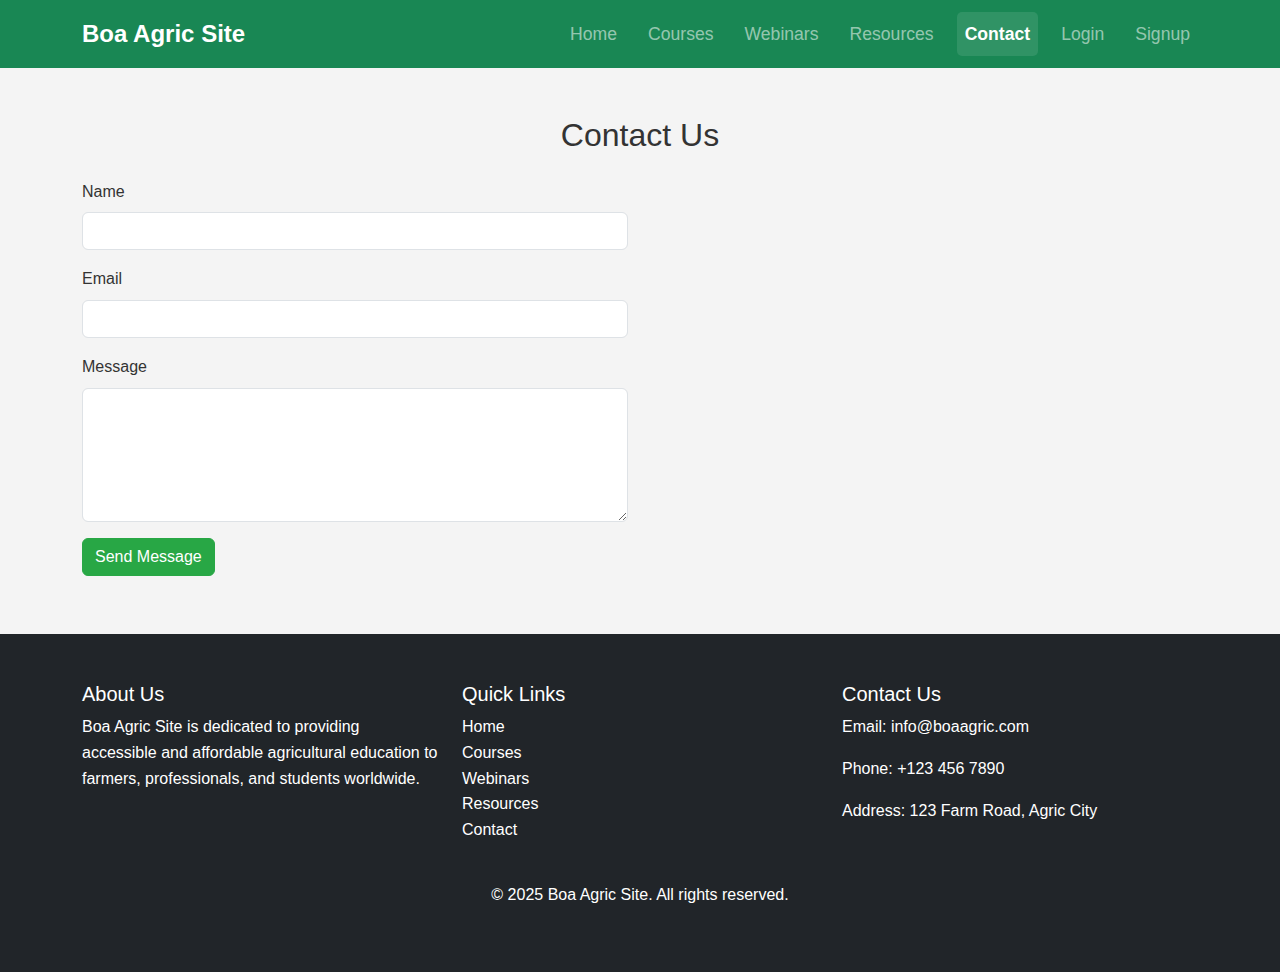
<file: contact.html>
<!DOCTYPE html>
<html lang="en">
	<head>
		<meta charset="UTF-8" />
		<meta name="viewport" content="width=device-width, initial-scale=1.0" />
		<title>Boa Agric Site - Contact</title>
		<link href="https://cdn.jsdelivr.net/npm/bootstrap@5.3.0/dist/css/bootstrap.min.css" rel="stylesheet" />
		<link rel="stylesheet" href="styles.css" />
	</head>
	<body>
		<!-- Header with Responsive Navigation Bar -->
		<header>
			<nav class="navbar navbar-expand-lg navbar-dark bg-success">
				<div class="container">
					<a class="navbar-brand" href="index.html">Boa Agric Site</a>
					<button class="navbar-toggler" type="button" data-bs-toggle="collapse" data-bs-target="#navbarNav" aria-controls="navbarNav" aria-expanded="false" aria-label="Toggle navigation">
						<span class="navbar-toggler-icon"></span>
					</button>
					<div class="collapse navbar-collapse" id="navbarNav">
						<ul class="navbar-nav ms-auto">
							<li class="nav-item">
								<a class="nav-link" href="index.html">Home</a>
							</li>
							<li class="nav-item">
								<a class="nav-link" href="courses.html">Courses</a>
							</li>
							<li class="nav-item">
								<a class="nav-link" href="webinars.html">Webinars</a>
							</li>
							<li class="nav-item">
								<a class="nav-link" href="resources.html">Resources</a>
							</li>
							<li class="nav-item">
								<a class="nav-link active" href="contact.html">Contact</a>
							</li>
							<li class="nav-item" id="loginLink">
								<a class="nav-link" href="login.html">Login</a>
							</li>
							<li class="nav-item" id="signupLink">
								<a class="nav-link" href="signup.html">Signup</a>
							</li>
							<button type="button" class="btn btn-primary" id="logoutButton">Logout</button>
						</ul>
					</div>
				</div>
			</nav>
		</header>

		<!-- Contact Section -->
		<section class="container my-5">
			<h2 class="text-center mb-4">Contact Us</h2>
			<div class="row">
				<div class="col-md-6">
					<form id="contact-form">
						<div class="mb-3">
							<label for="name" class="form-label">Name</label>
							<input type="text" class="form-control" id="name" required />
						</div>
						<div class="mb-3">
							<label for="email" class="form-label">Email</label>
							<input type="email" class="form-control" id="email" required />
						</div>
						<div class="mb-3">
							<label for="message" class="form-label">Message</label>
							<textarea class="form-control" id="message" rows="5" required></textarea>
						</div>
						<button type="submit" class="btn btn-success">Send Message</button>
					</form>
				</div>
				<div class="col-md-6">
					<div class="map">
						<iframe
							src="https://www.google.com/maps/embed?pb=!1m18!1m12!1m3!1d3153.8354345093747!2d144.95373531531664!3d-37.816279742021665!2m3!1f0!2f0!3f0!3m2!1i1024!2i768!4f13.1!3m3!1m2!1s0x6ad642af0f11fd81%3A0xf577d2d2b2e8a1a5!2sFederation%20Square!5e0!3m2!1sen!2sau!4v1625061105414!5m2!1sen!2sau"
							width="100%"
							height="400"
							style="border: 0"
							allowfullscreen=""
							loading="lazy"
						></iframe>
					</div>
				</div>
			</div>
		</section>

		<!-- Footer -->
		<footer class="bg-dark text-white py-5">
			<div class="container">
				<div class="row">
					<div class="col-md-4">
						<h5>About Us</h5>
						<p>Boa Agric Site is dedicated to providing accessible and affordable agricultural education to farmers, professionals, and students worldwide.</p>
					</div>
					<div class="col-md-4">
						<h5>Quick Links</h5>
						<ul class="list-unstyled">
							<li><a href="index.html" class="text-white">Home</a></li>
							<li><a href="courses.html" class="text-white">Courses</a></li>
							<li><a href="webinars.html" class="text-white">Webinars</a></li>
							<li><a href="resources.html" class="text-white">Resources</a></li>
							<li><a href="contact.html" class="text-white">Contact</a></li>
						</ul>
					</div>
					<div class="col-md-4">
						<h5>Contact Us</h5>
						<p>Email: info@boaagric.com</p>
						<p>Phone: +123 456 7890</p>
						<p>Address: 123 Farm Road, Agric City</p>
					</div>
				</div>
				<div class="text-center mt-4">
					<p>&copy; 2025 Boa Agric Site. All rights reserved.</p>
				</div>
			</div>
		</footer>

		<!-- Bootstrap JS -->
		<script src="https://cdn.jsdelivr.net/npm/bootstrap@5.3.0/dist/js/bootstrap.bundle.min.js"></script>
		<script src="script.js"></script>
	</body>
</html>
</file>
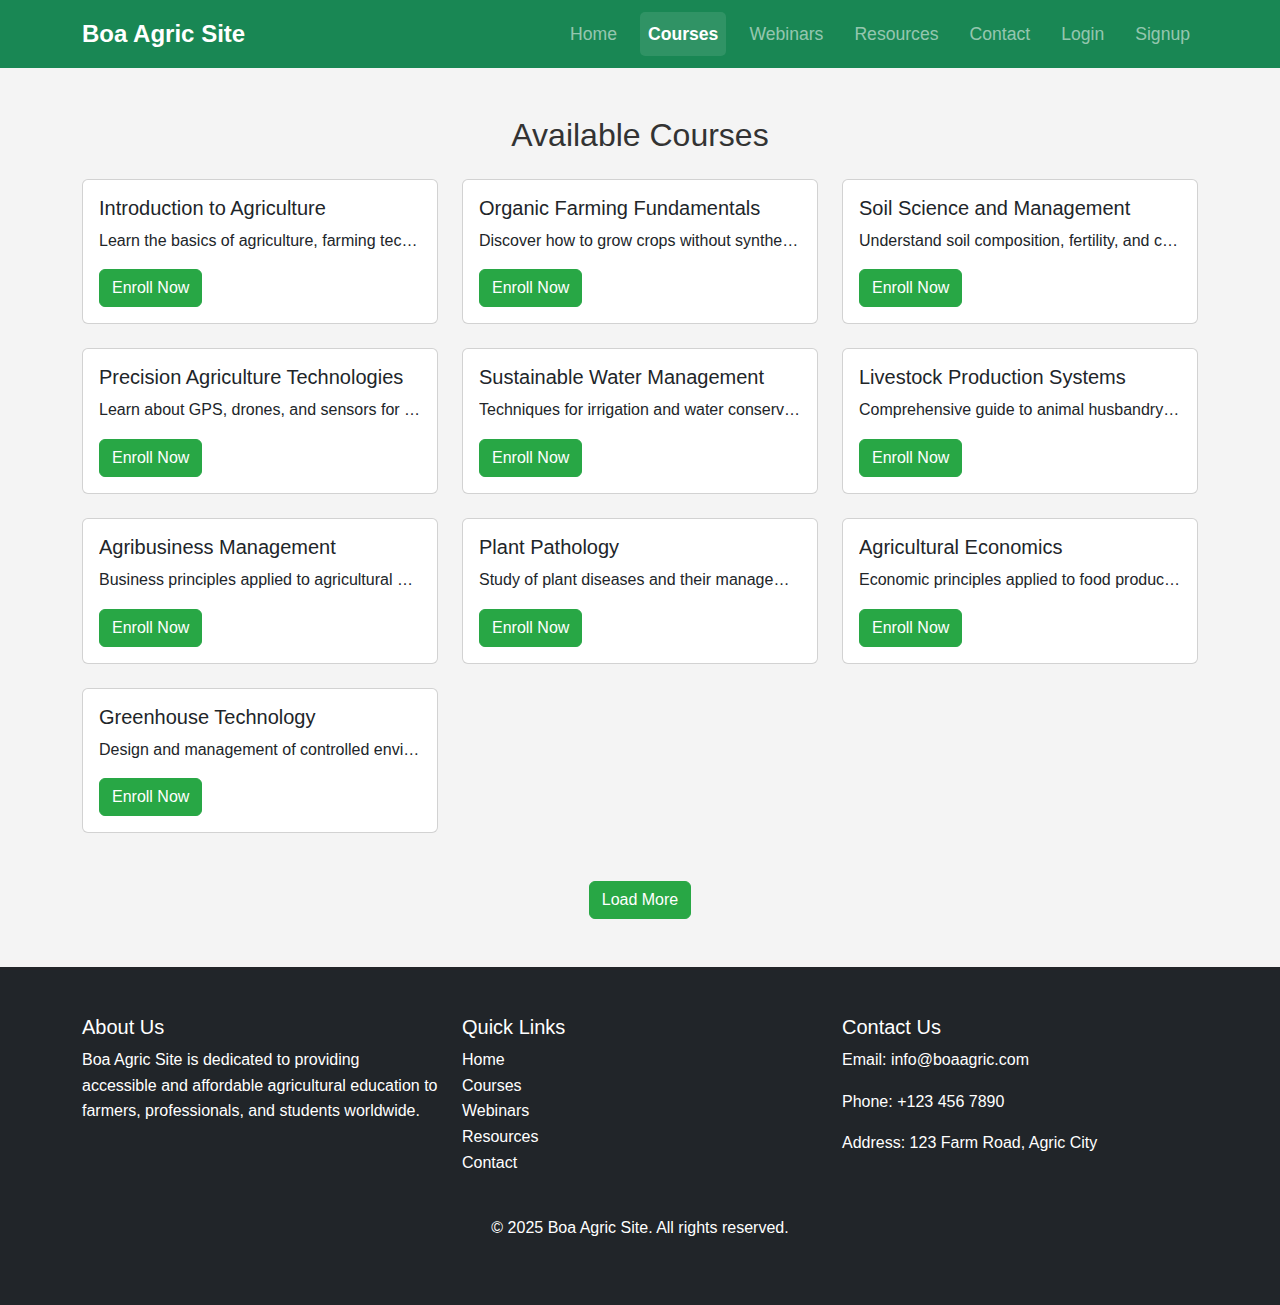
<file: courses.html>
<!DOCTYPE html>
<html lang="en">
	<head>
		<meta charset="UTF-8" />
		<meta name="viewport" content="width=device-width, initial-scale=1.0" />
		<title>Boa Agric Site - Courses</title>
		<link href="https://cdn.jsdelivr.net/npm/bootstrap@5.3.0/dist/css/bootstrap.min.css" rel="stylesheet" />
		<link rel="stylesheet" href="styles.css" />
	</head>
	<body>
		<!-- Header with Responsive Navigation Bar -->
		<header>
			<nav class="navbar navbar-expand-lg navbar-dark bg-success">
				<div class="container">
					<a class="navbar-brand" href="index.html">Boa Agric Site</a>
					<button class="navbar-toggler" type="button" data-bs-toggle="collapse" data-bs-target="#navbarNav" aria-controls="navbarNav" aria-expanded="false" aria-label="Toggle navigation">
						<span class="navbar-toggler-icon"></span>
					</button>
					<div class="collapse navbar-collapse" id="navbarNav">
						<ul class="navbar-nav ms-auto">
							<li class="nav-item">
								<a class="nav-link" href="index.html">Home</a>
							</li>
							<li class="nav-item">
								<a class="nav-link active" href="courses.html">Courses</a>
							</li>
							<li class="nav-item">
								<a class="nav-link" href="webinars.html">Webinars</a>
							</li>
							<li class="nav-item">
								<a class="nav-link" href="resources.html">Resources</a>
							</li>
							<li class="nav-item">
								<a class="nav-link" href="contact.html">Contact</a>
							</li>
							<li class="nav-item" id="loginLink">
								<a class="nav-link" href="login.html">Login</a>
							</li>
							<li class="nav-item" id="signupLink">
								<a class="nav-link" href="signup.html">Signup</a>
							</li>
							<button type="button" class="btn btn-primary" id="logoutButton">Logout</button>
						</ul>
					</div>
				</div>
			</nav>
		</header>

		<!-- Courses Section -->
		<section class="container my-5">
			<h2 class="text-center mb-4">Available Courses</h2>
			<div class="row" id="course-grid">
				<!-- Courses will be dynamically generated here -->
			</div>
			<div class="text-center mt-4">
				<button id="loadMoreCourses" class="btn btn-success">Load More</button>
			</div>
		</section>

		<!-- Footer -->
		<footer class="bg-dark text-white py-5">
			<div class="container">
				<div class="row">
					<div class="col-md-4">
						<h5>About Us</h5>
						<p>Boa Agric Site is dedicated to providing accessible and affordable agricultural education to farmers, professionals, and students worldwide.</p>
					</div>
					<div class="col-md-4">
						<h5>Quick Links</h5>
						<ul class="list-unstyled">
							<li><a href="index.html" class="text-white">Home</a></li>
							<li><a href="courses.html" class="text-white">Courses</a></li>
							<li><a href="webinars.html" class="text-white">Webinars</a></li>
							<li><a href="resources.html" class="text-white">Resources</a></li>
							<li><a href="contact.html" class="text-white">Contact</a></li>
						</ul>
					</div>
					<div class="col-md-4">
						<h5>Contact Us</h5>
						<p>Email: info@boaagric.com</p>
						<p>Phone: +123 456 7890</p>
						<p>Address: 123 Farm Road, Agric City</p>
					</div>
				</div>
				<div class="text-center mt-4">
					<p>&copy; 2025 Boa Agric Site. All rights reserved.</p>
				</div>
			</div>
		</footer>

		<!-- Bootstrap JS -->
		<script src="https://cdn.jsdelivr.net/npm/bootstrap@5.3.0/dist/js/bootstrap.bundle.min.js"></script>
		<script src="script.js"></script>
	</body>
</html>
</file>
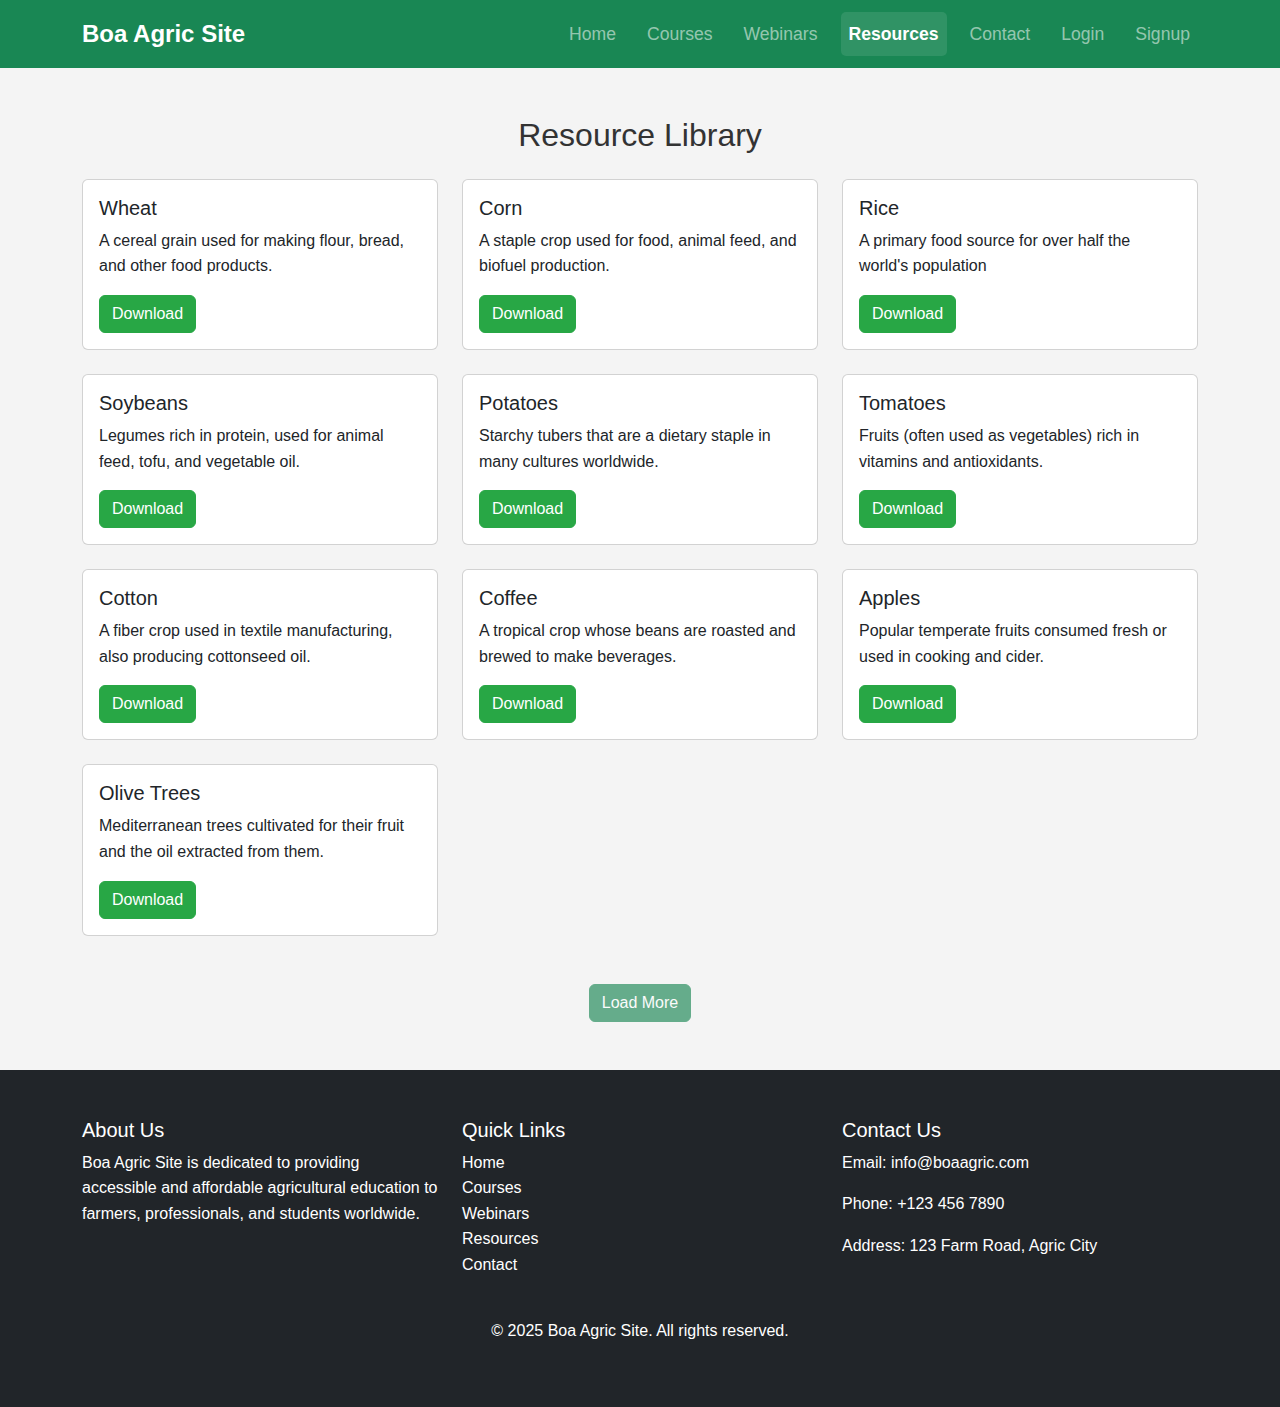
<file: resources.html>
<!DOCTYPE html>
<html lang="en">
<head>
    <meta charset="UTF-8">
    <meta name="viewport" content="width=device-width, initial-scale=1.0">
    <title>Boa Agric Site - Resources</title>
    <link href="https://cdn.jsdelivr.net/npm/bootstrap@5.3.0/dist/css/bootstrap.min.css" rel="stylesheet">
    <link rel="stylesheet" href="styles.css">
</head>
<body>
    <!-- Header with Responsive Navigation Bar -->
    <header>
        <nav class="navbar navbar-expand-lg navbar-dark bg-success">
            <div class="container">
                <a class="navbar-brand" href="index.html">Boa Agric Site</a>
                <button class="navbar-toggler" type="button" data-bs-toggle="collapse" data-bs-target="#navbarNav" aria-controls="navbarNav" aria-expanded="false" aria-label="Toggle navigation">
                    <span class="navbar-toggler-icon"></span>
                </button>
                <div class="collapse navbar-collapse" id="navbarNav">
                    <ul class="navbar-nav ms-auto">
                        <li class="nav-item">
                            <a class="nav-link" href="index.html">Home</a>
                        </li>
                        <li class="nav-item">
                            <a class="nav-link" href="courses.html">Courses</a>
                        </li>
                        <li class="nav-item">
                            <a class="nav-link" href="webinars.html">Webinars</a>
                        </li>
                        <li class="nav-item">
                            <a class="nav-link active" href="resources.html">Resources</a>
                        </li>
                        <li class="nav-item">
                            <a class="nav-link" href="contact.html">Contact</a>
                        </li>
                        <li class="nav-item">
                            <a class="nav-link" href="login.html">Login</a>
                        </li>
                        <li class="nav-item">
                            <a class="nav-link" href="signup.html">Signup</a>
                        </li>
                    </ul>
                </div>
            </div>
        </nav>
    </header>

    <!-- Resources Section -->
    <section class="container my-5">
        <h2 class="text-center mb-4">Resource Library</h2>
        <div class="row" id="resource-grid">
            <!-- Resources will be dynamically generated here -->
        </div>
        <div class="text-center mt-4">
            <button id="loadMoreResources" class="btn btn-success">Load More</button>
        </div>
    </section>

    <!-- Footer -->
    <footer class="bg-dark text-white py-5">
        <div class="container">
            <div class="row">
                <div class="col-md-4">
                    <h5>About Us</h5>
                    <p>Boa Agric Site is dedicated to providing accessible and affordable agricultural education to farmers, professionals, and students worldwide.</p>
                </div>
                <div class="col-md-4">
                    <h5>Quick Links</h5>
                    <ul class="list-unstyled">
                        <li><a href="index.html" class="text-white">Home</a></li>
                        <li><a href="courses.html" class="text-white">Courses</a></li>
                        <li><a href="webinars.html" class="text-white">Webinars</a></li>
                        <li><a href="resources.html" class="text-white">Resources</a></li>
                        <li><a href="contact.html" class="text-white">Contact</a></li>
                    </ul>
                </div>
                <div class="col-md-4">
                    <h5>Contact Us</h5>
                    <p>Email: info@boaagric.com</p>
                    <p>Phone: +123 456 7890</p>
                    <p>Address: 123 Farm Road, Agric City</p>
                </div>
            </div>
            <div class="text-center mt-4">
                <p>&copy; 2025 Boa Agric Site. All rights reserved.</p>
            </div>
        </div>
    </footer>

    <!-- Bootstrap JS -->
    <script src="https://cdn.jsdelivr.net/npm/bootstrap@5.3.0/dist/js/bootstrap.bundle.min.js"></script>
    <script src="script.js"></script>
</body>
</html>
</file>
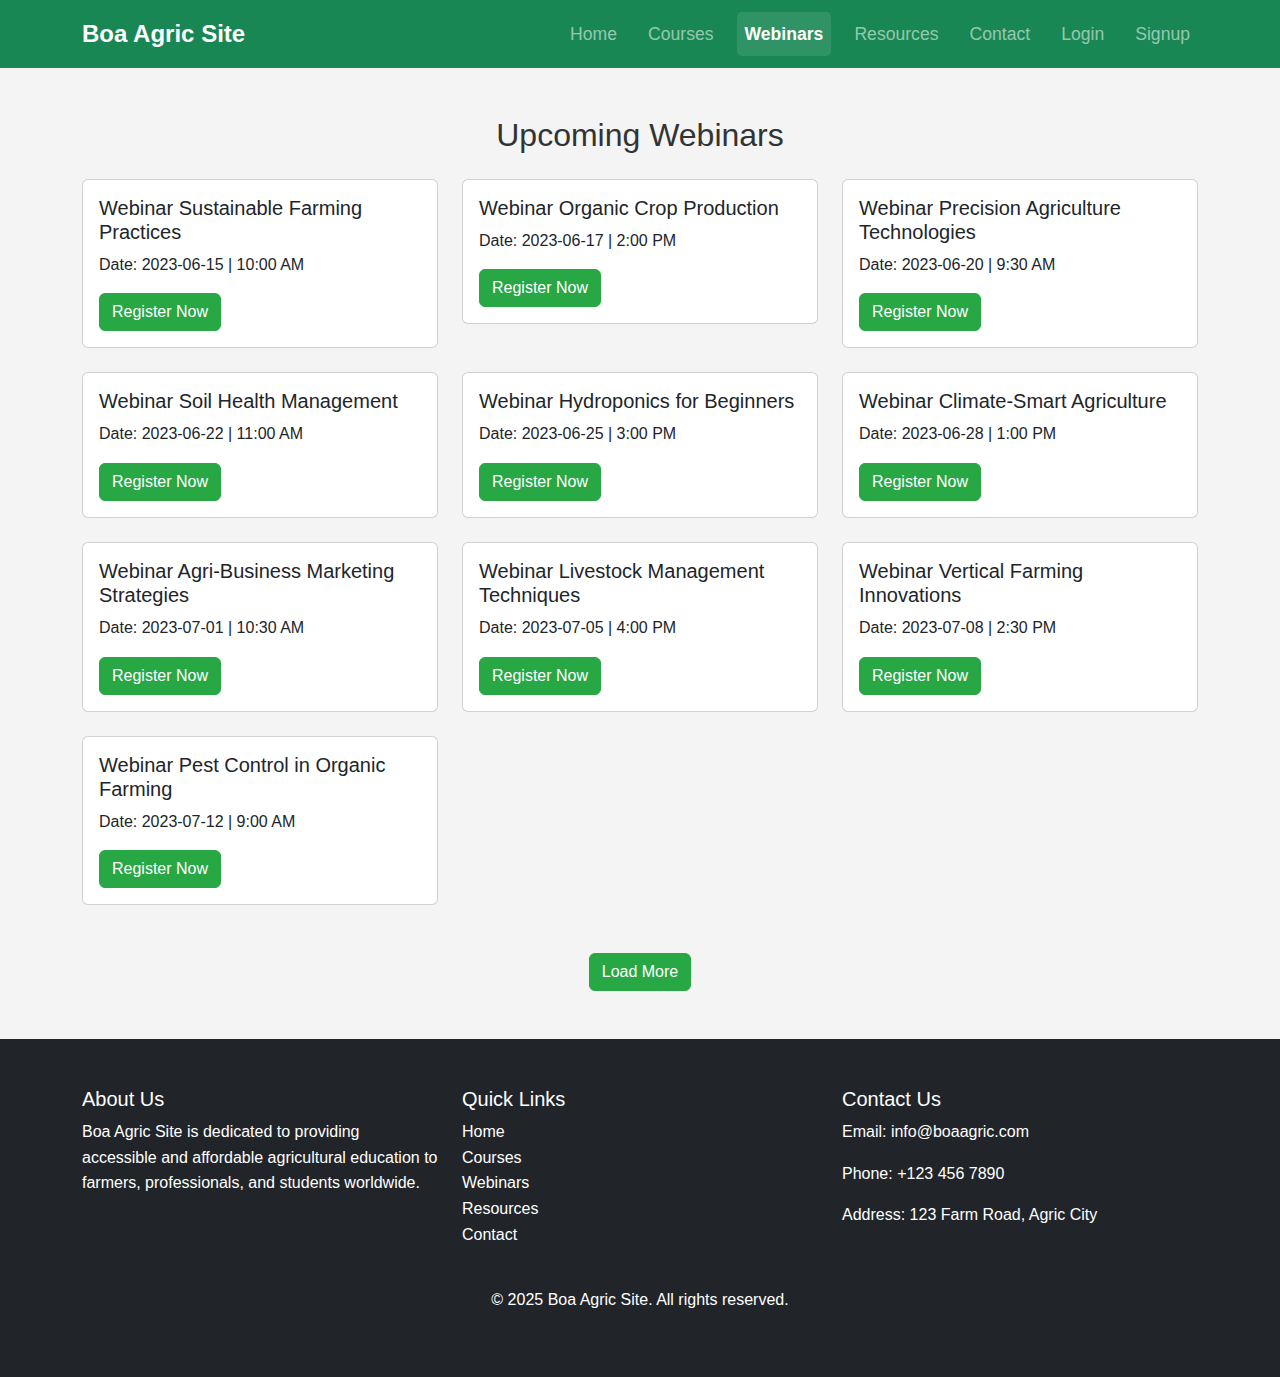
<file: webinars.html>
<!DOCTYPE html>
<html lang="en">
	<head>
		<meta charset="UTF-8" />
		<meta name="viewport" content="width=device-width, initial-scale=1.0" />
		<title>Boa Agric Site - Webinars</title>
		<link href="https://cdn.jsdelivr.net/npm/bootstrap@5.3.0/dist/css/bootstrap.min.css" rel="stylesheet" />
		<link rel="stylesheet" href="styles.css" />
	</head>
	<body>
		<!-- Header with Responsive Navigation Bar -->
		<header>
			<nav class="navbar navbar-expand-lg navbar-dark bg-success">
				<div class="container">
					<a class="navbar-brand" href="index.html">Boa Agric Site</a>
					<button class="navbar-toggler" type="button" data-bs-toggle="collapse" data-bs-target="#navbarNav" aria-controls="navbarNav" aria-expanded="false" aria-label="Toggle navigation">
						<span class="navbar-toggler-icon"></span>
					</button>
					<div class="collapse navbar-collapse" id="navbarNav">
						<ul class="navbar-nav ms-auto">
							<li class="nav-item">
								<a class="nav-link" href="index.html">Home</a>
							</li>
							<li class="nav-item">
								<a class="nav-link" href="courses.html">Courses</a>
							</li>
							<li class="nav-item">
								<a class="nav-link active" href="webinars.html">Webinars</a>
							</li>
							<li class="nav-item">
								<a class="nav-link" href="resources.html">Resources</a>
							</li>
							<li class="nav-item">
								<a class="nav-link" href="contact.html">Contact</a>
							</li>
							<li class="nav-item" id="loginLink">
								<a class="nav-link" href="login.html">Login</a>
							</li>
							<li class="nav-item" id="signupLink">
								<a class="nav-link" href="signup.html">Signup</a>
							</li>
							<button type="button" class="btn btn-primary" id="logoutButton">Logout</button>
						</ul>
					</div>
				</div>
			</nav>
		</header>

		<!-- Webinars Section -->
		<section class="container my-5">
			<h2 class="text-center mb-4">Upcoming Webinars</h2>
			<div class="row" id="webinar-grid">
				<!-- Webinars will be dynamically generated here -->
			</div>
			<div class="text-center mt-4">
				<button id="loadMoreWebinars" class="btn btn-success">Load More</button>
			</div>
		</section>

		<!-- Footer -->
		<footer class="bg-dark text-white py-5">
			<div class="container">
				<div class="row">
					<div class="col-md-4">
						<h5>About Us</h5>
						<p>Boa Agric Site is dedicated to providing accessible and affordable agricultural education to farmers, professionals, and students worldwide.</p>
					</div>
					<div class="col-md-4">
						<h5>Quick Links</h5>
						<ul class="list-unstyled">
							<li><a href="index.html" class="text-white">Home</a></li>
							<li><a href="courses.html" class="text-white">Courses</a></li>
							<li><a href="webinars.html" class="text-white">Webinars</a></li>
							<li><a href="resources.html" class="text-white">Resources</a></li>
							<li><a href="contact.html" class="text-white">Contact</a></li>
						</ul>
					</div>
					<div class="col-md-4">
						<h5>Contact Us</h5>
						<p>Email: info@boaagric.com</p>
						<p>Phone: +123 456 7890</p>
						<p>Address: 123 Farm Road, Agric City</p>
					</div>
				</div>
				<div class="text-center mt-4">
					<p>&copy; 2025 Boa Agric Site. All rights reserved.</p>
				</div>
			</div>
		</footer>

		<!-- Bootstrap JS -->
		<script src="https://cdn.jsdelivr.net/npm/bootstrap@5.3.0/dist/js/bootstrap.bundle.min.js"></script>
		<script src="script.js"></script>
	</body>
</html>
</file>
<file: styles.css>
/* Custom Styles */
body {
    font-family: Arial, sans-serif;
    line-height: 1.6;
    margin: 0;
    padding: 0;
    background-color: #f4f4f4;
    color: #333;
}

.navbar {
    padding: 10px 0;
}

.navbar-brand {
    font-size: 1.5rem;
    font-weight: bold;
}

.navbar-nav .nav-link {
    font-size: 1.1rem;
    margin-left: 15px;
}

.carousel-item img {
    height: 400px;
    object-fit: cover;
}

.carousel-caption {
    background: rgba(0, 0, 0, 0.5);
    padding: 20px;
    border-radius: 10px;
}

.card {
    transition: transform 0.3s;
}

.card:hover {
    transform: scale(1.05);
}

footer {
    background: #333;
    color: #fff;
    padding: 20px 0;
}

footer a {
    color: #fff;
    text-decoration: none;
}

footer a:hover {
    text-decoration: underline;
}

/* Custom Styles */
.navbar-nav .nav-link.active {
    font-weight: bold;
    color: #fff !important;
    background-color: rgba(255, 255, 255, 0.1);
    border-radius: 5px;
}

.btn-success {
    background-color: #28a745;
    border-color: #28a745;
}

.btn-success:hover {
    background-color: #218838;
    border-color: #1e7e34;
}
</file>
